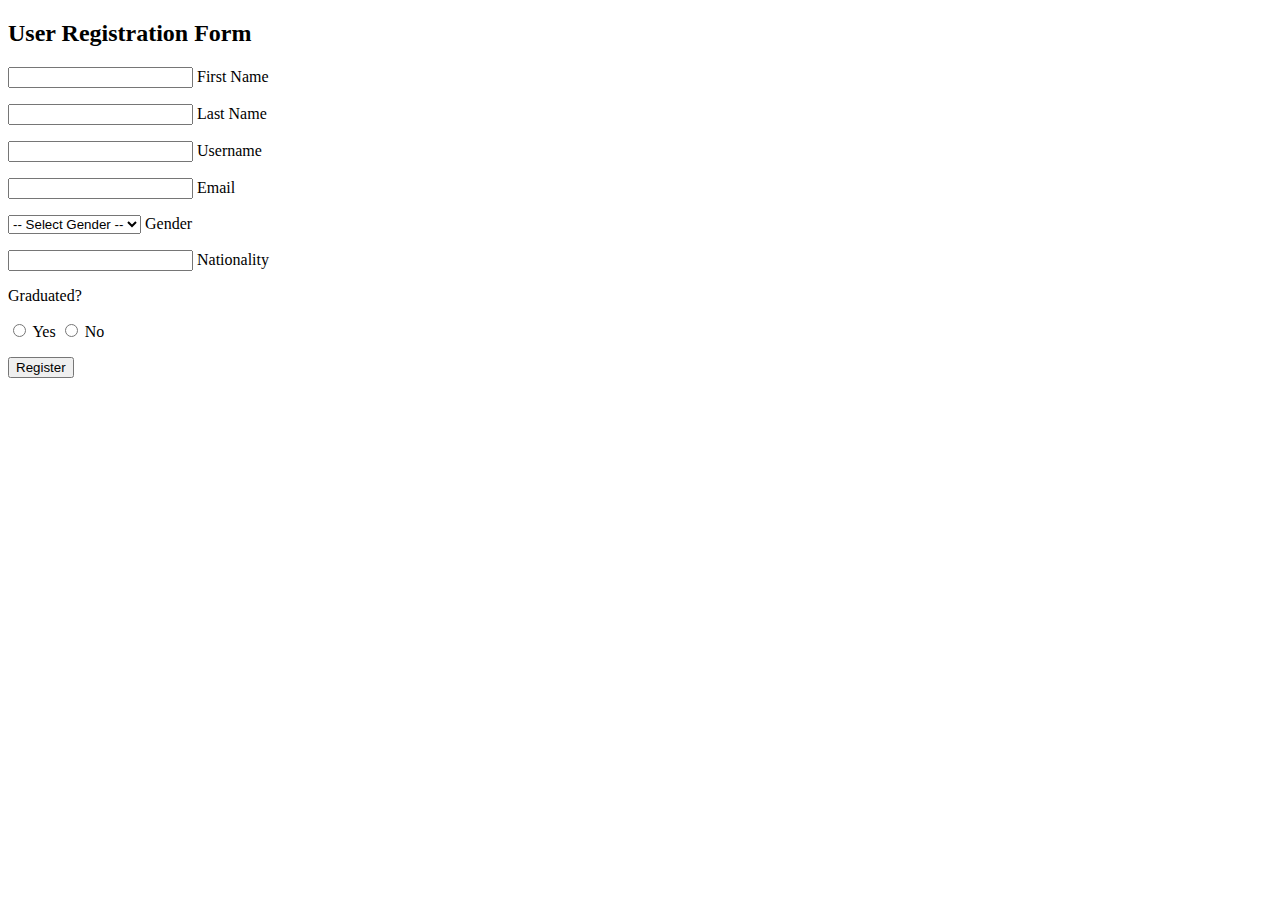
<file: src/main/resources/templates/index.html>
<!DOCTYPE html>
<html xmlns:th="http://www.thymeleaf.org">
<head>
    <title>User Registration</title>
    <link rel="stylesheet" th:href="@{/css/style.css}" />
</head>
<body>
<div class="container">
<h2>User Registration Form</h2>

<form th:action="@{/register}" th:object="${user}" method="post">


    <div class="input-group">
        <input type="text" th:field="*{firstName}" id="firstName" required />
        <label for="firstName">First Name</label>
    </div>
    <p th:if="${#fields.hasErrors('firstName')}" th:errors="*{firstName}" class="error-message"></p>

    <!-- Last Name (with floating label) -->
    <div class="input-group">
        <input type="text" th:field="*{lastName}" id="lastName" required />
        <label for="lastName">Last Name</label>
    </div>
    <p th:if="${#fields.hasErrors('lastName')}" th:errors="*{lastName}" class="error-message"></p>

    <!-- Username (with floating label) -->
    <div class="input-group">
        <input type="text" th:field="*{username}" id="username" required />
        <label for="username">Username</label>
    </div>
    <p th:if="${#fields.hasErrors('username')}" th:errors="*{username}" class="error-message"></p>

    <!-- Email (with floating label) -->
    <div class="input-group">
        <input type="email" th:field="*{email}" id="email" required />
        <label for="email">Email</label>
    </div>
    <p th:if="${#fields.hasErrors('email')}" th:errors="*{email}" class="error-message"></p>

    <!-- Gender (styled dropdown) -->
    <div class="input-group">
        <select th:field="*{gender}" id="gender" required>
            <option value="">-- Select Gender --</option>
            <option value="Male">Male</option>
            <option value="Female">Female</option>
            <option value="Other">Other</option>
        </select>
        <label for="gender" class="select-label">Gender</label>
    </div>
    <p th:if="${#fields.hasErrors('gender')}" th:errors="*{gender}" class="error-message"></p>

    <!-- Nationality (with floating label) -->
    <div class="input-group">
        <input type="text" th:field="*{nationality}" id="nationality" required />
        <label for="nationality">Nationality</label>
    </div>
    <p th:if="${#fields.hasErrors('nationality')}" th:errors="*{nationality}" class="error-message"></p>

    <!-- Graduated (radio buttons styled) -->
    <div class="radio-group">
        <p>Graduated?</p>
        <div class="radio-options">
            <input type="radio" th:field="*{graduated}" value="true" id="graduatedYes" />
            <label for="graduatedYes">Yes</label>
            <input type="radio" th:field="*{graduated}" value="false" id="graduatedNo" />
            <label for="graduatedNo">No</label>
        </div>
    </div>
    <p th:if="${#fields.hasErrors('graduated')}" th:errors="*{graduated}" class="error-message"></p>

    <button type="submit">Register</button>
</form>
</div>
<p th:text="${message}" class="form-message"></p>
</body>
</html>
</file>
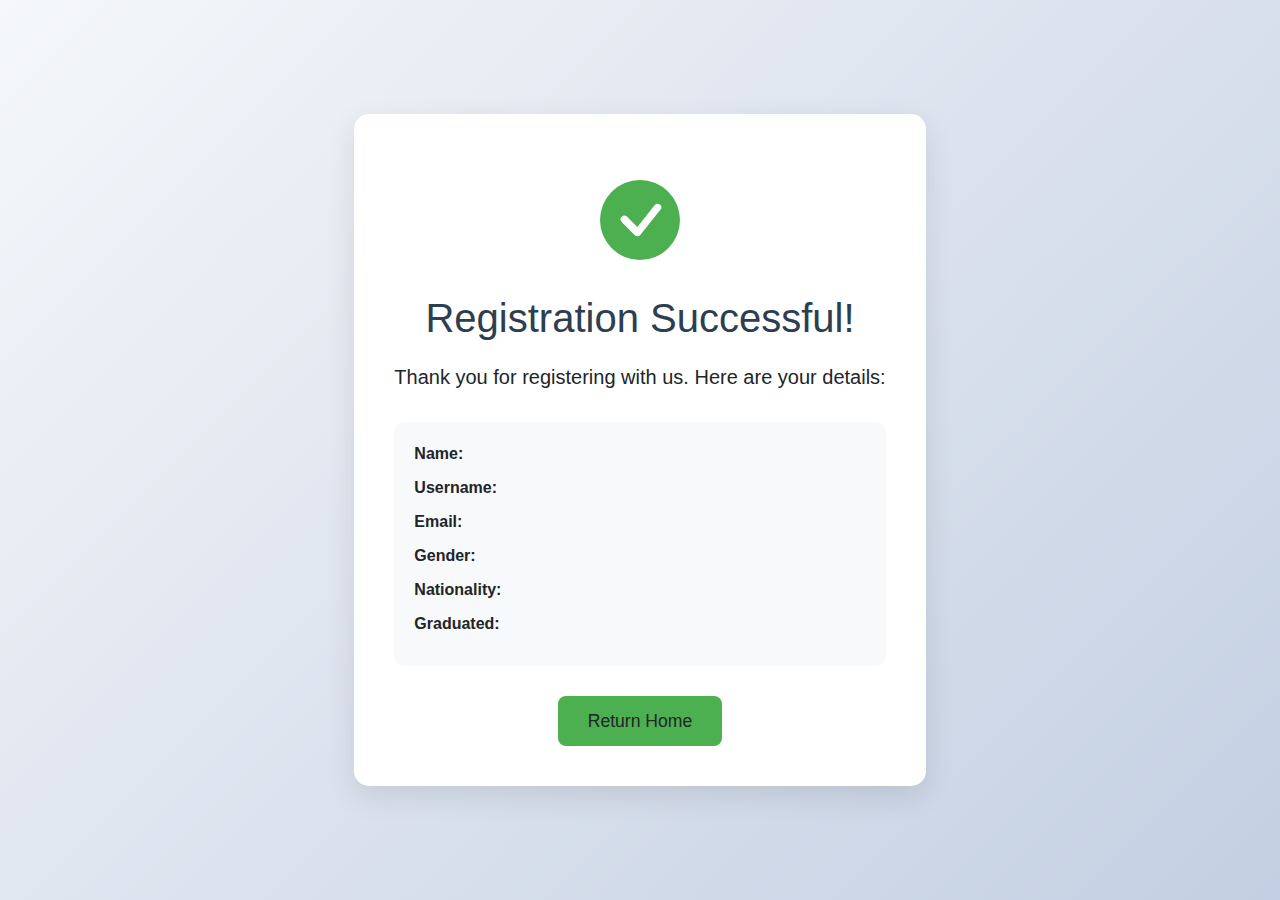
<file: src/main/resources/templates/Success.html>
<!DOCTYPE html>
<html xmlns:th="http://www.thymeleaf.org">
<head>
    <title>Registration Successful</title>
    <link href="https://cdn.jsdelivr.net/npm/bootstrap@5.3.0/dist/css/bootstrap.min.css" rel="stylesheet">
    <style>
        body {
            background: linear-gradient(135deg, #f5f7fa 0%, #c3cfe2 100%);
            min-height: 100vh;
            display: flex;
            justify-content: center;
            align-items: center;
            font-family: 'Segoe UI', Tahoma, Geneva, Verdana, sans-serif;
        }
        .success-card {
            background: white;
            border-radius: 15px;
            box-shadow: 0 10px 30px rgba(0, 0, 0, 0.1);
            padding: 40px;
            max-width: 600px;
            text-align: center;
            animation: fadeIn 0.8s ease-out;
        }
        .success-icon {
            font-size: 5rem;
            color: #4CAF50;
            margin-bottom: 20px;
        }
        h1 {
            color: #2c3e50;
            margin-bottom: 20px;
        }
        .user-details {
            background: #f8f9fa;
            border-radius: 10px;
            padding: 20px;
            margin-top: 30px;
            text-align: left;
        }
        .detail-item {
            margin-bottom: 10px;
        }
        .btn-continue {
            background: #4CAF50;
            border: none;
            padding: 12px 30px;
            font-size: 1.1rem;
            margin-top: 30px;
            transition: all 0.3s;
        }
        .btn-continue:hover {
            background: #3e8e41;
            transform: translateY(-2px);
        }
        @keyframes fadeIn {
            from { opacity: 0; transform: translateY(20px); }
            to { opacity: 1; transform: translateY(0); }
        }
    </style>
</head>
<body>
<div class="success-card">
    <div class="success-icon">
        <svg xmlns="http://www.w3.org/2000/svg" width="1em" height="1em" fill="currentColor" viewBox="0 0 16 16">
            <path d="M16 8A8 8 0 1 1 0 8a8 8 0 0 1 16 0zm-3.97-3.03a.75.75 0 0 0-1.08.022L7.477 9.417 5.384 7.323a.75.75 0 0 0-1.06 1.06L6.97 11.03a.75.75 0 0 0 1.079-.02l3.992-4.99a.75.75 0 0 0-.01-1.05z"/>
        </svg>
    </div>
    <h1>Registration Successful!</h1>
    <p class="lead">Thank you for registering with us. Here are your details:</p>

    <div class="user-details">
        <div class="detail-item"><strong>Name:</strong> <span th:text="${user.firstName + ' ' + user.lastName}"></span></div>
        <div class="detail-item"><strong>Username:</strong> <span th:text="${user.username}"></span></div>
        <div class="detail-item"><strong>Email:</strong> <span th:text="${user.email}"></span></div>
        <div class="detail-item"><strong>Gender:</strong> <span th:text="${user.gender}"></span></div>
        <div class="detail-item"><strong>Nationality:</strong> <span th:text="${user.nationality}"></span></div>
        <div class="detail-item"><strong>Graduated:</strong> <span th:text="${user.graduated} ? 'Yes' : 'No'"></span></div>
    </div>

    <a href="/" class="btn btn-continue btn-lg">Return Home</a>
</div>
</body>
</html>
</file>
